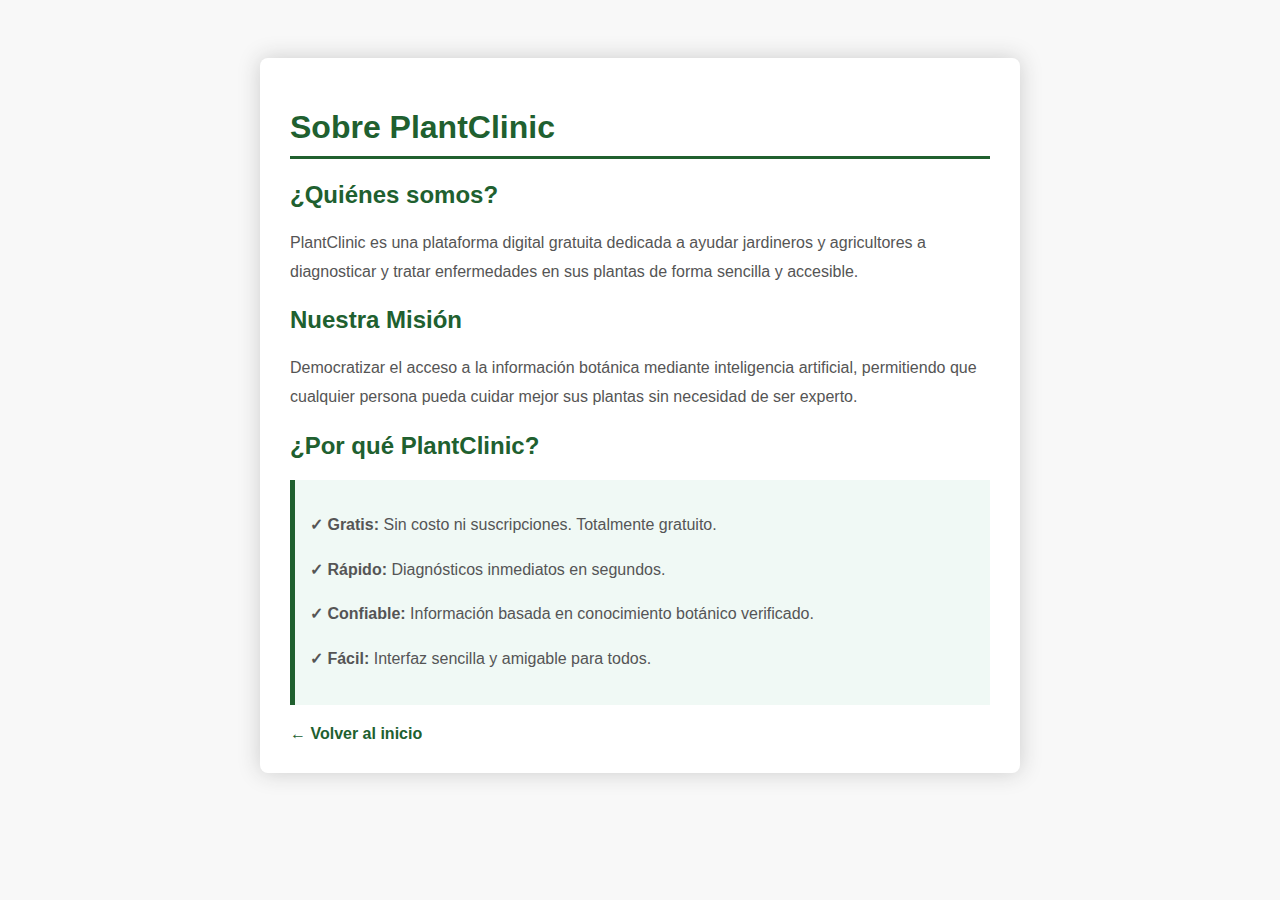
<file: templates/about.html>
<!DOCTYPE html>
<html lang="es">
<head>
    <meta charset="UTF-8"/>
    <title>Sobre Nosotros - PlantClinic</title>
    <style>
        body { font-family: Arial, sans-serif; background: #f8f8f8; padding: 50px;}
        .container { max-width: 700px; margin: auto; background: white; border-radius: 8px; box-shadow: 0 0 22px #ccc; padding: 30px;}
        h1 { color: #20602f; border-bottom: 3px solid #20602f; padding-bottom: 10px; }
        h2 { color: #20602f; margin-top: 20px; }
        p { color: #555; line-height: 1.8; }
        .features { margin: 20px 0; padding: 15px; background: #f0f9f5; border-left: 5px solid #20602f; }
        a { color: #20602f; text-decoration: none; margin-top: 20px; display: block; font-weight: bold; }
    </style>
</head>
<body>
    <div class="container">
        <h1>Sobre PlantClinic</h1>
        
        <h2>¿Quiénes somos?</h2>
        <p>PlantClinic es una plataforma digital gratuita dedicada a ayudar jardineros y agricultores a diagnosticar y tratar enfermedades en sus plantas de forma sencilla y accesible.</p>
        
        <h2>Nuestra Misión</h2>
        <p>Democratizar el acceso a la información botánica mediante inteligencia artificial, permitiendo que cualquier persona pueda cuidar mejor sus plantas sin necesidad de ser experto.</p>
        
        <h2>¿Por qué PlantClinic?</h2>
        <div class="features">
            <p><strong>✓ Gratis:</strong> Sin costo ni suscripciones. Totalmente gratuito.</p>
            <p><strong>✓ Rápido:</strong> Diagnósticos inmediatos en segundos.</p>
            <p><strong>✓ Confiable:</strong> Información basada en conocimiento botánico verificado.</p>
            <p><strong>✓ Fácil:</strong> Interfaz sencilla y amigable para todos.</p>
        </div>
        
        <a href="/">← Volver al inicio</a>
    </div>
</body>
</html>
</file>
